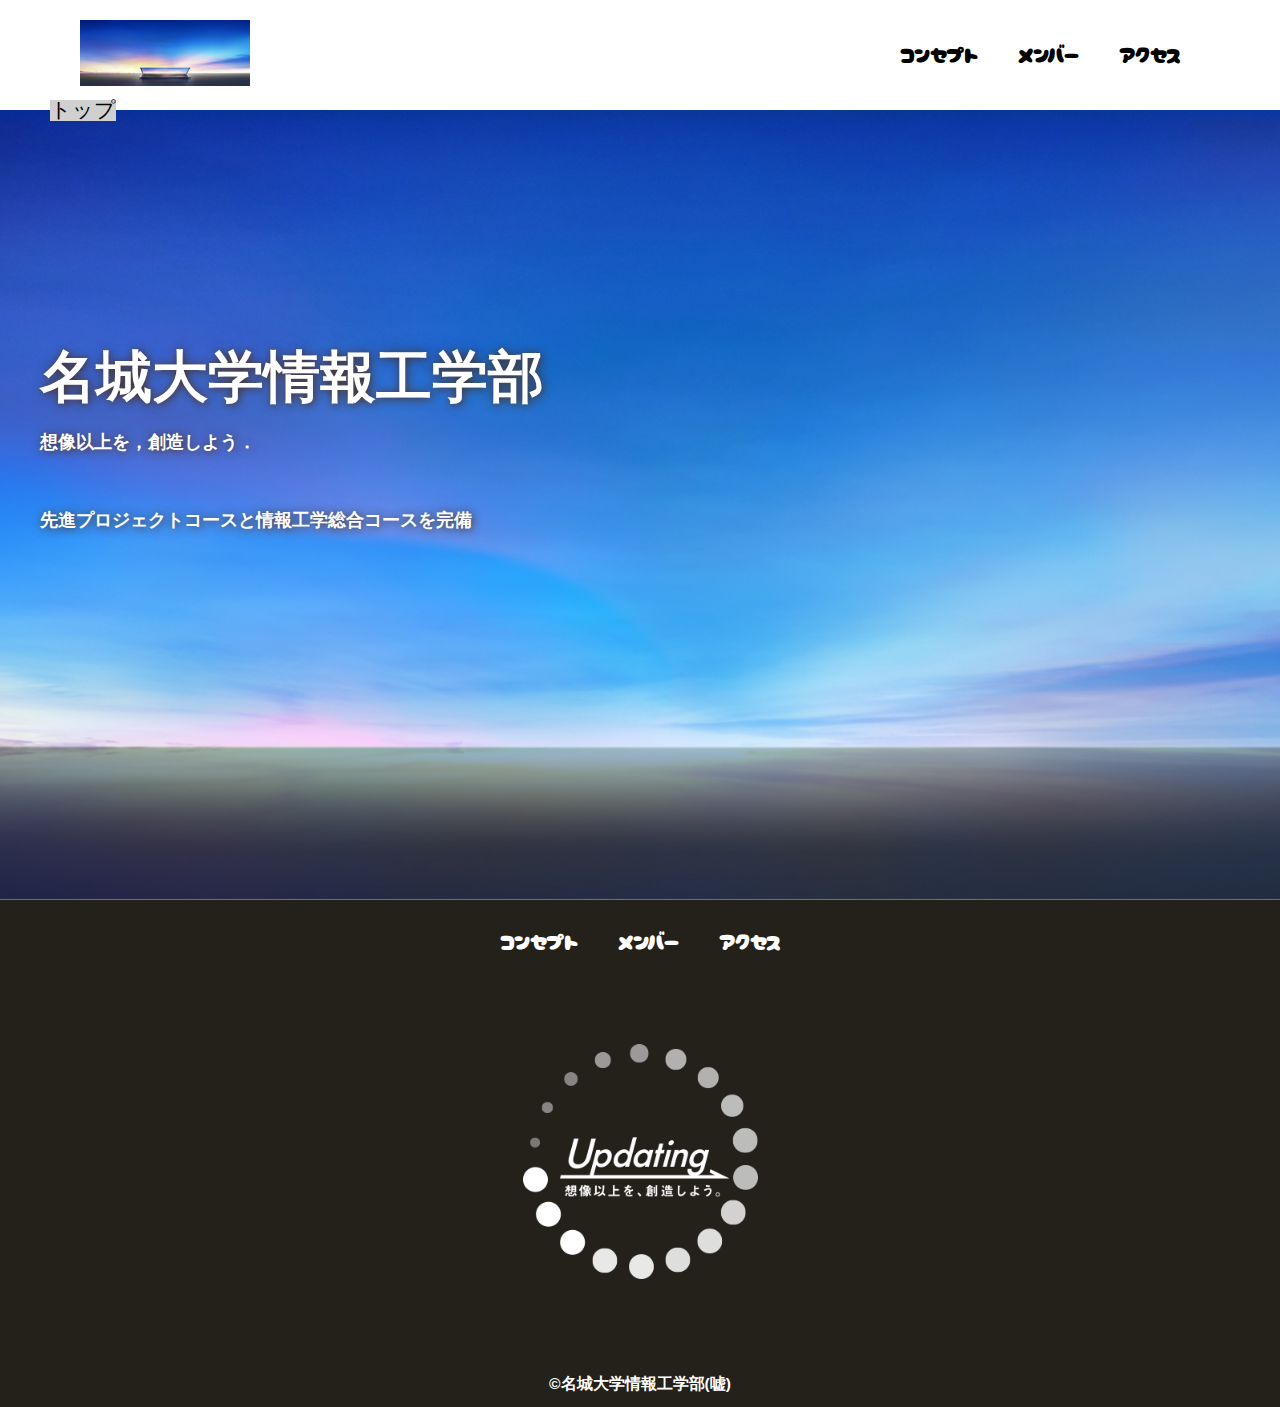
<file: 10 231205082/index.html>
<!DOCTYPE html>
<html>
    <head>
        <meta charset="UTF-8">
        <title>名城大学情報工学部非公式HP</title>
        <meta name="description" content="名城大学情報工学部非公式HP">
        <meta name="viewport" content="width=device-width">
        <script src="https://ajax.googleapis.com/ajax/libs/jquery/1.11.0/jquery.min.js"></script>
        <script src="js/script.js"></script>
        <link href="css/index.css" rel="stylesheet">
        <link rel="preconnect" href="https://fonts.googleapis.com">
        <link rel="preconnect" href="https://fonts.gstatic.com" crossorigin>
        <link href="https://fonts.googleapis.com/css2?family=Cherry+Bomb+One&display=swap" rel="stylesheet">    
    </head>
    <body>
        <header class="header">
            <div class="header-inner">
                <a class="header-logo" href="index.html">
                    <img src="images/common/logo.png" alt="ロゴ">
                </a>
                <button class="toggle-menu-button"></button>
                <div class="header-site-menu">
                    <nav class="site-menu">
                        <ul>
                            <li><a href="concept.html">コンセプト</a></li>
                            <li><a href="members.html">メンバー</a></li>
                            <li><a href="access.html">アクセス</a></li>
                        </ul>
                    </nav>
                </div>
            </div>
        </header>
        <main class="main">
            <nav class="floating">
                <ul>
                    <li><a href="#">トップ</a></li>
                </ul>
            </nav>
            <div class="first-view">
                <div class="first-view-text">
                    <h1>名城大学情報工学部</h1>
                    <p>想像以上を，創造しよう．</p>
                    <div class="lead">
                        <p>先進プロジェクトコースと情報工学総合コースを完備</p>
                    </div>
                </div>
            </div>
        </main>
        <footer class="footer">
            <nav class="site-menu">
                <ul>
                    <li><a href="concept.html">コンセプト</a></li>
                    <li><a href="members.html">メンバー</a></li>
                    <li><a href="access.html">アクセス</a></li>
                </ul>
            </nav>
            <a class="footer-logo" href="index.html">
                <img src="images/common/logo_footer.png" alt="ロゴ">
            </a>
            <p class="copyright"><small>&copy;名城大学情報工学部(嘘)</small></p>
        </footer>
    </body>
</html>
</file>
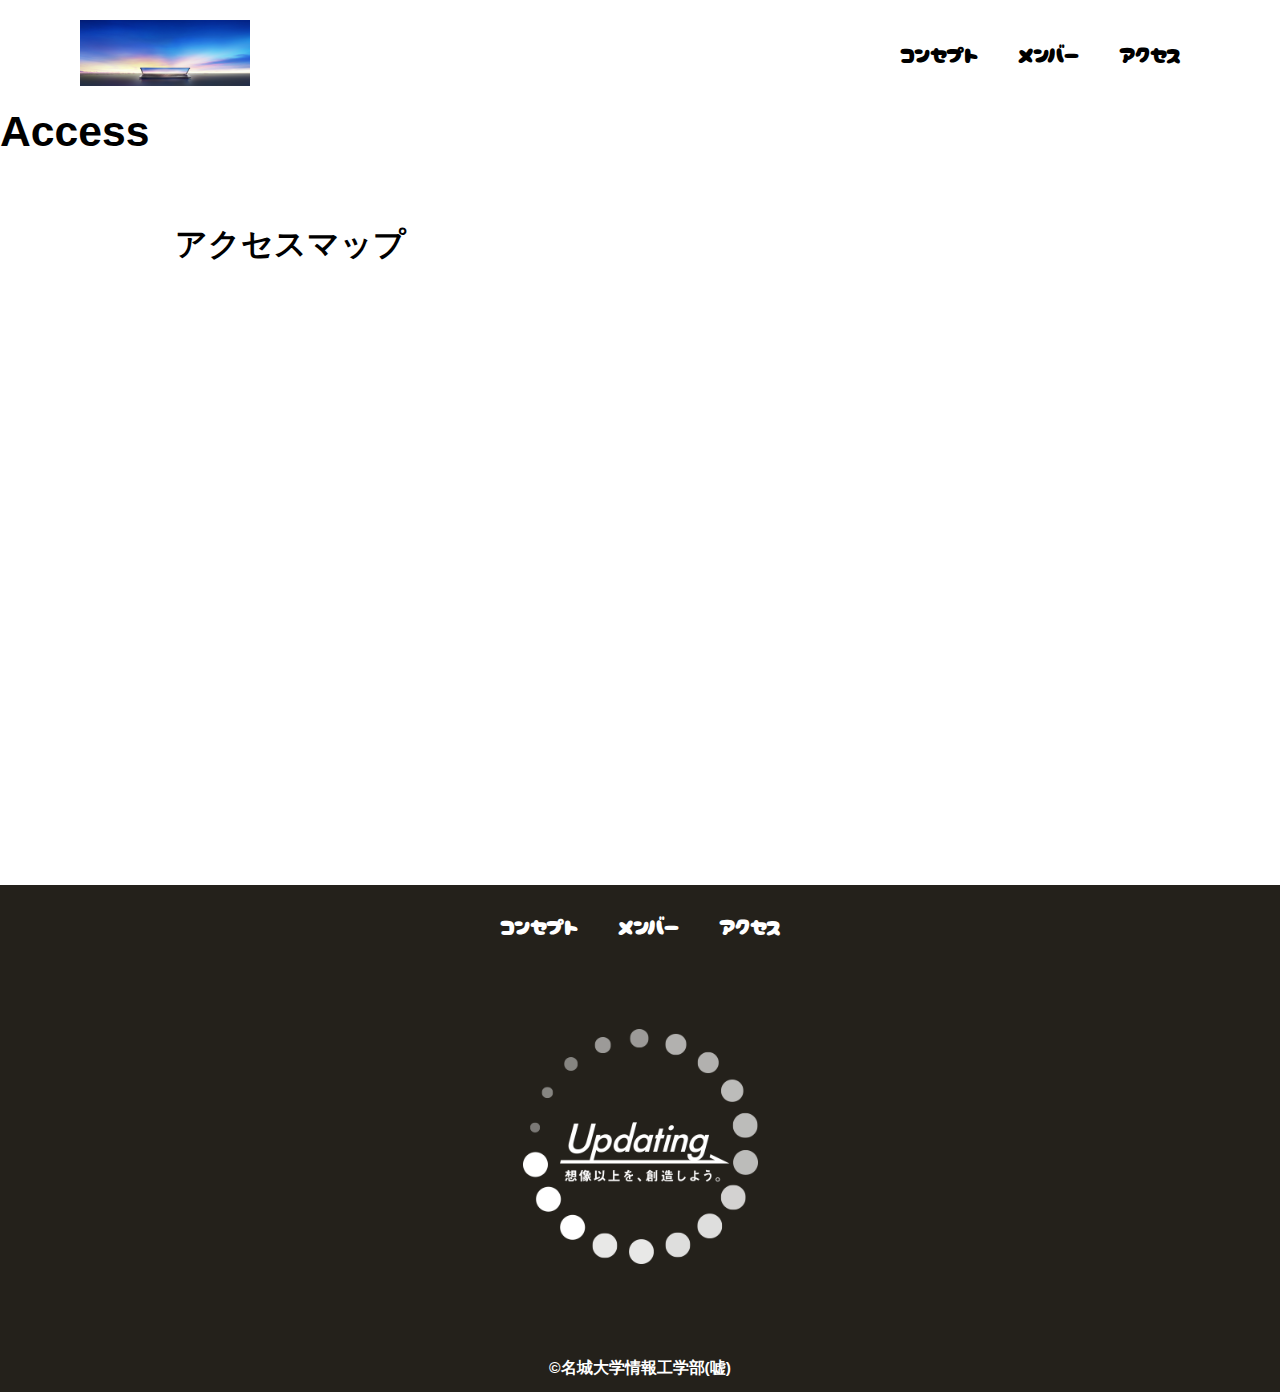
<file: 10 231205082/access.html>
<!DOCTYPE html>
<html>
    <head>
        <meta charset="UTF-8">
        <title>アクセス</title>
        <meta name="description" content="地図">
        <meta name="viewport" content="width=device-width">
        <script src="https://ajax.googleapis.com/ajax/libs/jquery/1.11.0/jquery.min.js"></script>
        <script src="js/script.js"></script>
        <link href="css/common.css" rel="stylesheet">
        <link href="css/access.css" rel="stylesheet">
        <link rel="preconnect" href="https://fonts.googleapis.com">
        <link rel="preconnect" href="https://fonts.gstatic.com" crossorigin>
        <link href="https://fonts.googleapis.com/css2?family=Cherry+Bomb+One&display=swap" rel="stylesheet">    
    </head>
    <body>
        <header class="header">
            <div class="header-inner">
                <a class="header-logo" href="index.html">
                    <img src="images/common/logo.png" alt="ロゴ">
                </a>
                <button class="toggle-menu-button"></button>
                <div class="header-site-menu">
                    <nav class="site-menu">
                        <ul>
                            <li><a href="concept.html">コンセプト</a></li>
                            <li><a href="members.html">メンバー</a></li>
                            <li><a href="access.html">アクセス</a></li>
                        </ul>
                    </nav>
                </div>
            </div>
        </header>
        <main class="main">
            <div class="title">
                <h1>Access</h1>
            </div>
            <div class="map">
                <h2>アクセスマップ</h2>
                <iframe src="https://www.google.com/maps/embed?pb=!1m18!1m12!1m3!1d3262.8855795525733!2d136.97552258901408!3d35.13452879478751!2m3!1f0!2f0!3f0!3m2!1i1024!2i768!4f13.1!3m3!1m2!1s0x60037ad5058b80e9%3A0x3651df670b800f72!2z44CSNDY4LTAwNzMg5oSb55-l55yM5ZCN5Y-k5bGL5biC5aSp55m95Yy65aGp6Yec5Y-j77yR5LiB55uu77yU77yR77yR!5e0!3m2!1sja!2sjp!4v1687417072023!5m2!1sja!2sjp" style="border:0;" allowfullscreen="" loading="lazy" referrerpolicy="no-referrer-when-downgrade"></iframe>
            </div>
        </main>
        <footer class="footer">
            <nav class="site-menu">
                <ul>
                    <li><a href="concept.html">コンセプト</a></li>
                    <li><a href="members.html">メンバー</a></li>
                    <li><a href="access.html">アクセス</a></li>
                </ul>
            </nav>
            <a class="footer-logo" href="index.html">
                <img src="images/common/logo_footer.png" alt="ロゴ">
            </a>
            <p class="copyright"><small>&copy;名城大学情報工学部(嘘)</small></p>
        </footer>
    </body>
</html>
</file>
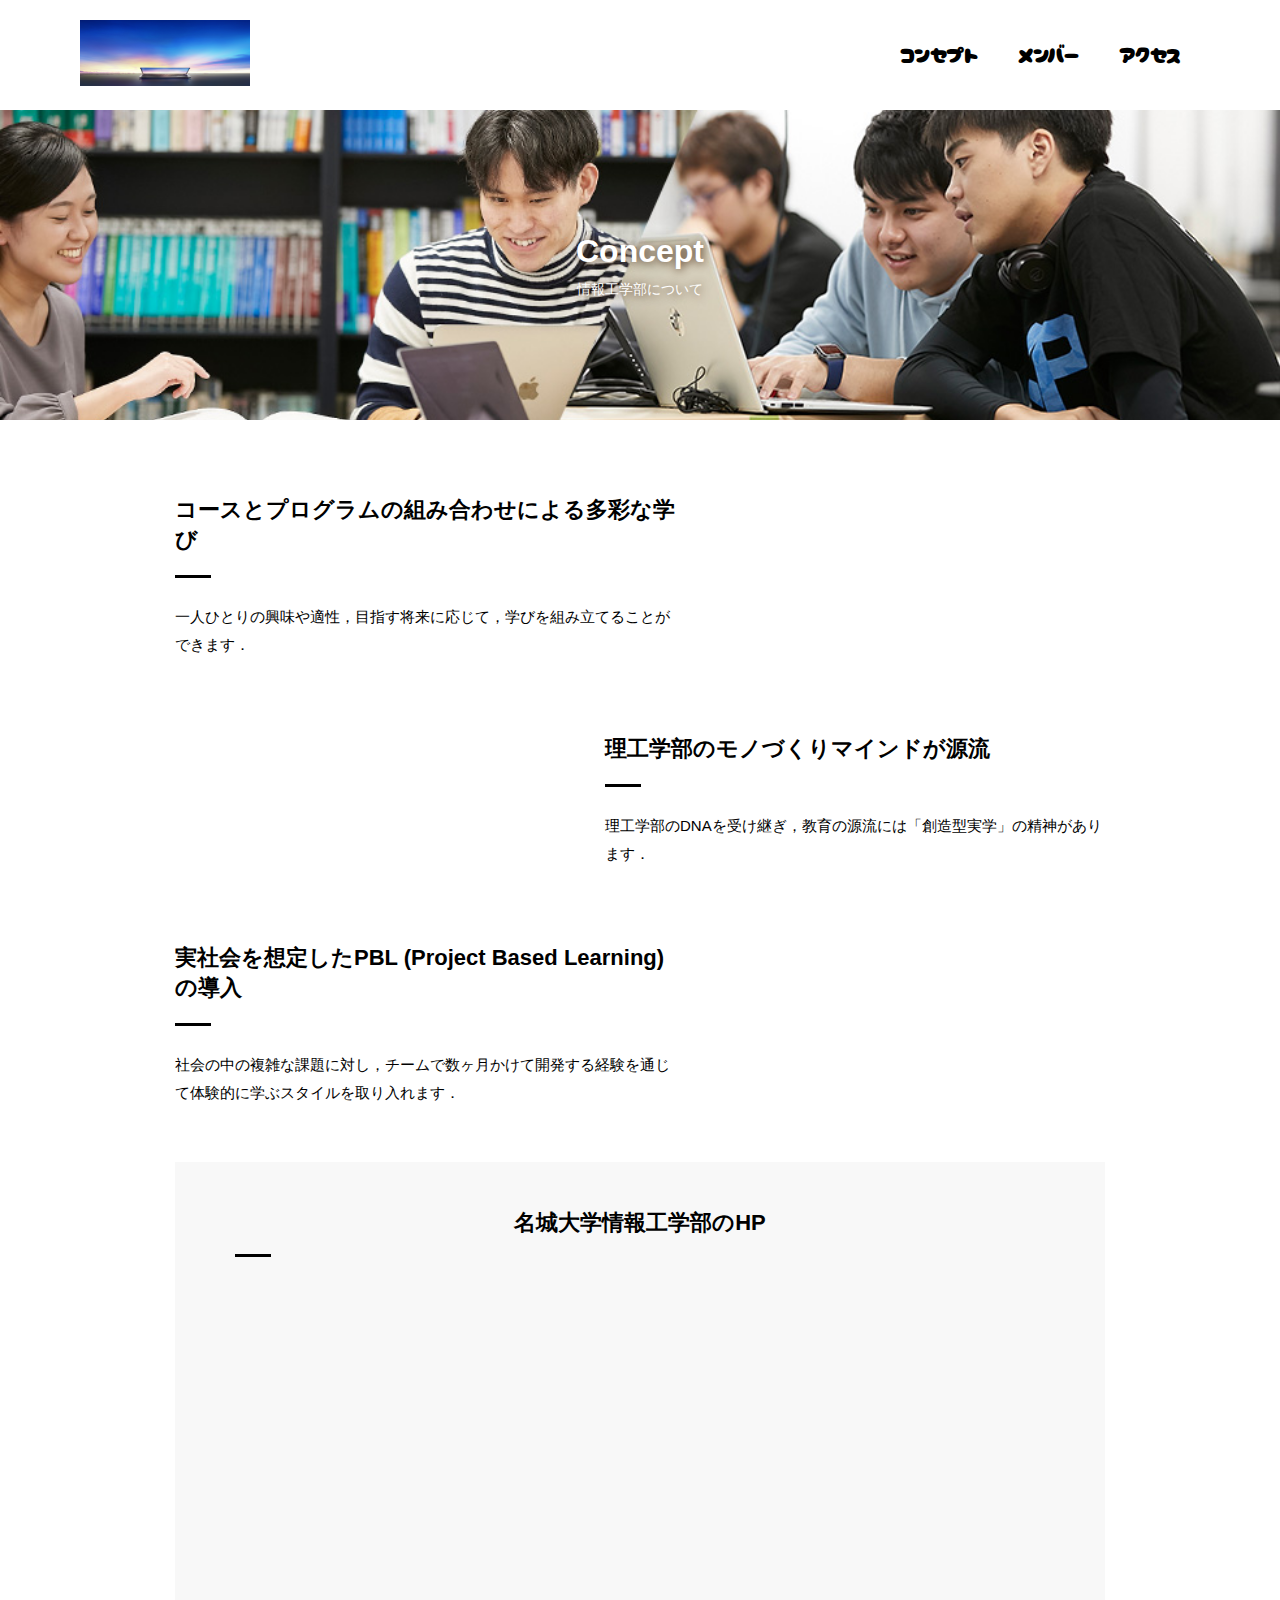
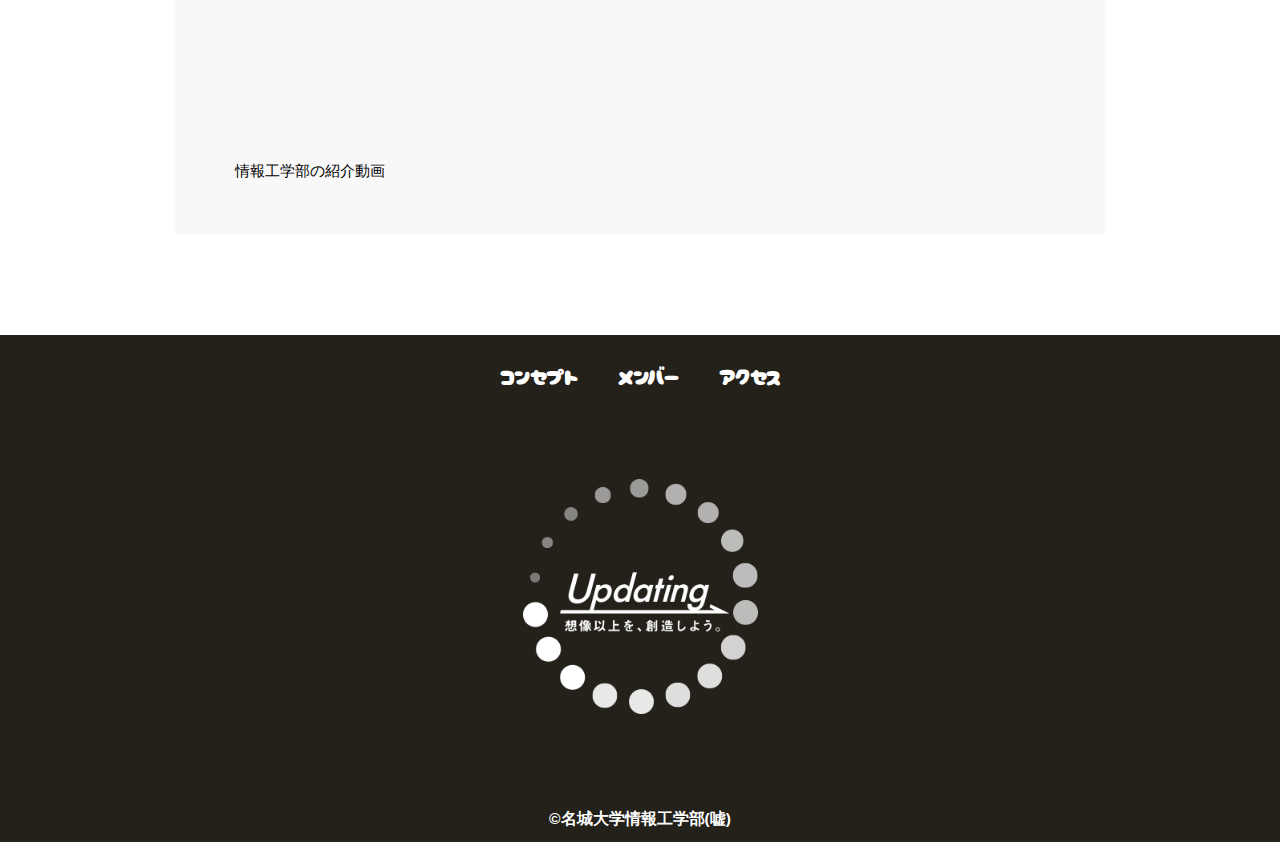
<file: 10 231205082/concept.html>
<!DOCTYPE html>
<html>
    <head>
        <meta charset="UTF-8">
        <title>コンセプト</title>
        <meta name="description" content="情報工学部のコンセプト">
        <meta name="viewport" content="width=device-width">
        <script src="https://ajax.googleapis.com/ajax/libs/jquery/1.11.0/jquery.min.js"></script>
        <script src="js/script.js"></script>
        <link href="css/common.css" rel="stylesheet">
        <link href="css/concept.css" rel="stylesheet">
        <link rel="preconnect" href="https://fonts.googleapis.com">
        <link rel="preconnect" href="https://fonts.gstatic.com" crossorigin>
        <link href="https://fonts.googleapis.com/css2?family=Cherry+Bomb+One&display=swap" rel="stylesheet">    
    </head>
    <body>
        <header class="header">
            <div class="header-inner">
                <a class="header-logo" href="index.html">
                    <img src="images/common/logo.png" alt="ロゴ">
                </a>
                <button class="toggle-menu-button"></button>
                <div class="header-site-menu">
                    <nav class="site-menu">
                        <ul>
                            <li><a href="concept.html">コンセプト</a></li>
                            <li><a href="members.html">メンバー</a></li>
                            <li><a href="access.html">アクセス</a></li>
                        </ul>
                    </nav>
                </div>
            </div>
        </header>
        <main class="main">
            <div class="title">
                <h1>Concept</h1>
                <p>情報工学部について</p>
            </div>
            <div class="feature">
                <div class="feature-text">
                    <h2>コースとプログラムの組み合わせによる多彩な学び</h2>
                    <p>
                        一人ひとりの興味や適性，目指す将来に応じて，学びを組み立てることができます．
                    </p>
                </div>
            </div>
            <div class="feature reverse">
                <div class="feature-text">
                    <h2>理工学部のモノづくりマインドが源流</h2>
                    <p>
                        理工学部のDNAを受け継ぎ，教育の源流には「創造型実学」の精神があります．
                    </p>
                </div>
            </div>
            <div class="feature">
                <div class="feature-text">
                    <h2>実社会を想定したPBL (Project Based Learning) の導入</h2>
                    <p>
                        社会の中の複雑な課題に対し，チームで数ヶ月かけて開発する経験を通じて体験的に学ぶスタイルを取り入れます．
                    </p>
                </div>
            </div>
            <div class="movie">
                <h2>名城大学情報工学部のHP</h2>
                <iframe src="https://www.youtube.com/embed/AxMAMQrBUtE?si=INJXAvHztVCLc47k" title="YouTube video player" frameborder="0" allow="accelerometer; autoplay; clipboard-write; encrypted-media; gyroscope; picture-in-picture; web-share" referrerpolicy="strict-origin-when-cross-origin" allowfullscreen></iframe>
                <p>情報工学部の紹介動画</p>
            </div>
        </main>
        <footer class="footer">
            <nav class="site-menu">
                <ul>
                    <li><a href="concept.html">コンセプト</a></li>
                    <li><a href="members.html">メンバー</a></li>
                    <li><a href="access.html">アクセス</a></li>
                </ul>
            </nav>
            <a class="footer-logo" href="index.html">
                <img src="images/common/logo_footer.png" alt="ロゴ">
            </a>
            <p class="copyright"><small>&copy;名城大学情報工学部(嘘)</small></p>
        </footer>
    </body>
</html>
</file>
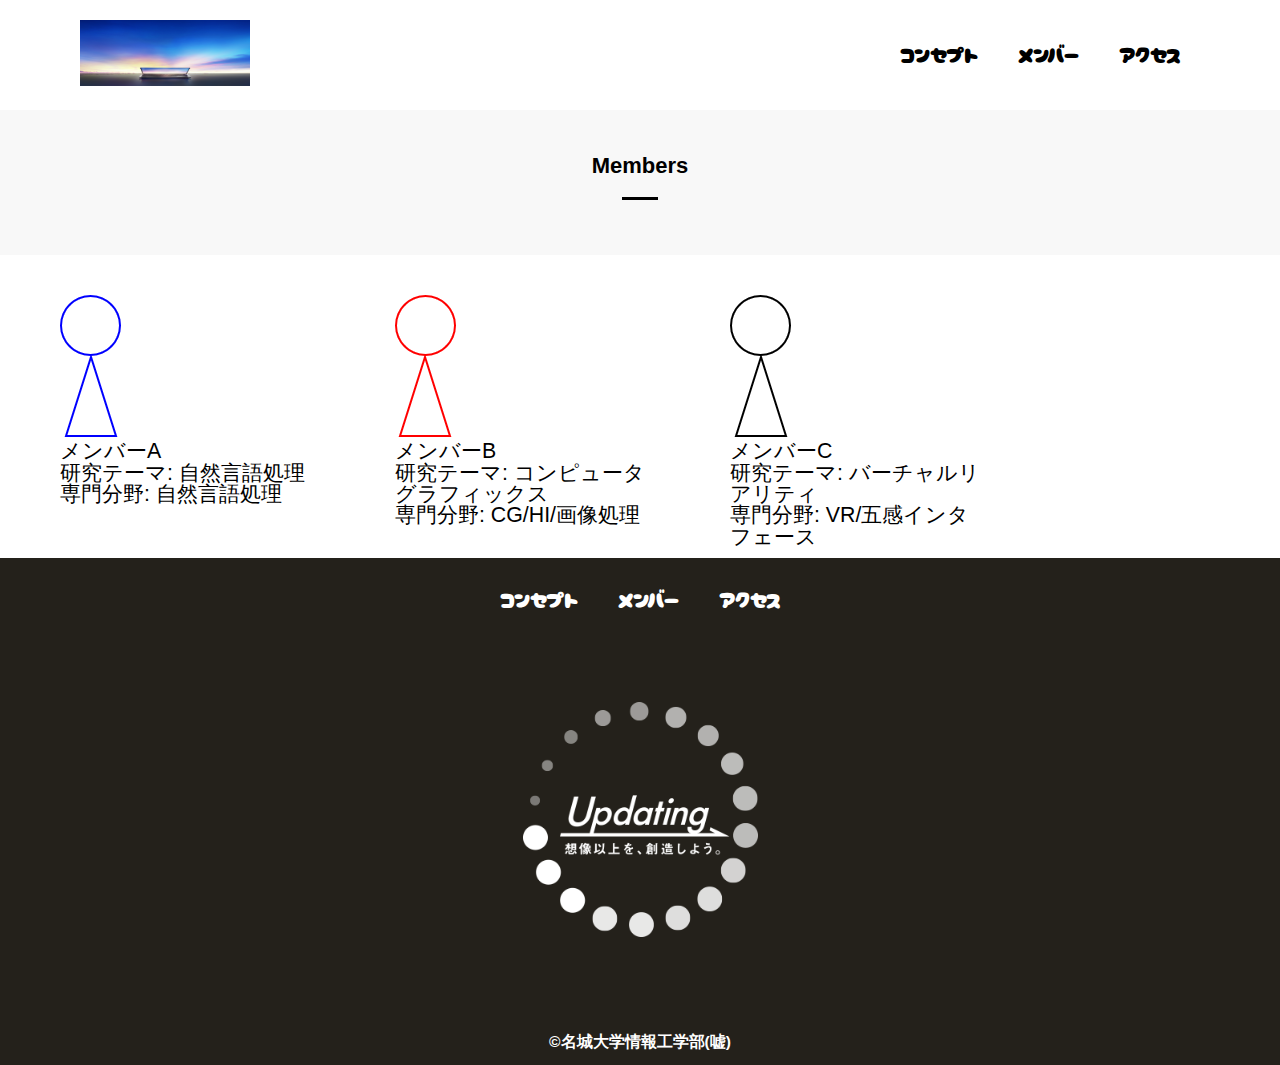
<file: 10 231205082/members.html>
<!DOCTYPE html>
<html>
    <head>
        <meta charset="UTF-8">
        <title>名城大学情報工学部非公式HP</title>
        <meta name="description" content="ページの概要">
        <meta name="viewport" content="width=device-width">
        <script src="https://ajax.googleapis.com/ajax/libs/jquery/1.11.0/jquery.min.js"></script>
        <script src="js/script.js"></script>
        <link href="css/common.css" rel="stylesheet">
        <link href="css/members.css" rel="stylesheet">
        <link rel="preconnect" href="https://fonts.googleapis.com">
        <link rel="preconnect" href="https://fonts.gstatic.com" crossorigin>
        <link href="https://fonts.googleapis.com/css2?family=Cherry+Bomb+One&display=swap" rel="stylesheet">    
    </head>
    <body>
        <header class="header">
            <div class="header-inner">
                <a class="header-logo" href="index.html">
                    <img src="images/common/logo.png" alt="ロゴ">
                </a>
                <button class="toggle-menu-button"></button>
                <div class="header-site-menu">
                    <nav class="site-menu">
                        <ul>
                            <li><a href="concept.html">コンセプト</a></li>
                            <li><a href="members.html">メンバー</a></li>
                            <li><a href="access.html">アクセス</a></li>
                        </ul>
                    </nav>
                </div>
            </div>
        </header>

        <!--フレックスボックスレイアウト-->
        <main class="main">
            <div class="members">
                <h2>Members</h2>
            </div>
            <ul class="member-list">
                <li>
                    <img src="images/members/member_A.png" alt="メンバーA">
                    <dl>
                        <dt>メンバーA</dt>
                        <dd>研究テーマ: 自然言語処理</dd>
                    </dl>
                    <p class="speciality">専門分野: 自然言語処理</p>       
                </li>
                <li>
                    <img src="images/members/member_B.png" alt="メンバーB">
                    <dl>
                        <dt>メンバーB</dt>
                        <dd>研究テーマ: コンピュータグラフィックス</dd>
                    </dl>
                    <p class="speciality">専門分野: CG/HI/画像処理</p>  
                </li>
                <li>
                    <img src="images/members/member_C.png" alt="メンバーC">
                    <dl>
                        <dt>メンバーC</dt>
                        <dd>研究テーマ: バーチャルリアリティ</dd>
                    </dl>
                    <p class="speciality">専門分野: VR/五感インタフェース</p>    
                </li>
            </ul>
        </main>

        <footer class="footer">
            <nav class="site-menu">
                <ul>
                    <li><a href="concept.html">コンセプト</a></li>
                    <li><a href="members.html">メンバー</a></li>
                    <li><a href="access.html">アクセス</a></li>
                </ul>
            </nav>
            <a class="footer-logo" href="index.html">
                <img src="images/common/logo_footer.png" alt="ロゴ">
            </a>
            <p class="copyright"><small>&copy;名城大学情報工学部(嘘)</small></p>
        </footer>
    </body>
</html>
</file>
<file: 10 231205082/css/index.css>
@charset "utf-8";

nav.floating {
    position: absolute;
    top: 100px;
    left: 50px;
    background-color: #d0d0d0;
}

.first-view {
    height: calc(100vh - 110px);
    background-image: url(../images/index/bg_main.jpg);
    background-repeat: no-repeat;
    background-position: center center;
    background-size: cover;
    display: flex;
    align-items: center;
}

.first-view-text {
    width: 100%;
    max-width: 1200px;
    margin-left: auto;
    margin-right: auto;
    padding-left: 40ox;
    padding-bottom: 80px;
    color: #ffffff;
    font-weight: bold;
    text-shadow: 1px 1px 10px #4b2c14;
}

.first-view-text h1 {
    font-family: "Montserrat", sans-serif;
    font-size: 56px;
    line-height: 72px;
}

.first-view-text p {
    font-size: 18px;
    margin-top: 20px;
}

.lead {
    max-width: 1200px;
    margin: 60px auto;
}

*,
::before,
::after {
    padding: 0;
    margin: 0;
    box-sizing: border-box;
}

ul, ol {
    list-style: none;
}

a {
    color: inherit;
    text-decoration: none;
}

body {
    font-family: sans-serif;
    font-size: 16pt;
    color: #000000;
    line-height: 1;
    background-color: #ffffff;
}

img {
    max-width: 100%;
}

.header-inner {
    max-width: 1200px;
    height: 110px;
    margin-left: auto;
    margin-right: auto;
    padding-left: 40px;
    padding-right: 40px;
    display: flex;
    justify-content: space-between;
    align-items: center;
}

.toggle-menu-button {
    display: none;
}

.header-logo {
    display: block;
    width: 170px;
}

.site-menu ul {
    display: flex;
}

.site-menu ul li {
    margin-left: 20px;
    margin-right: 20px;
}

.site-menu ul li a {
    font-family: 'Cherry Bomb One', cursive;
}

@media (max-width: 800px) {
    .site-menu ul {
        display: block;
        text-align: center;
    }

    .site-menu li {
        margin-top: 20px;
    }

    .header {
        position: fixed;
        top: 0;
        left: 0;
        right: 0;
        background-color: #ffffff;
        height: 50px;
        z-index: 10;
        box-shadow: 0 3px 6px rgba(0, 0, 0, 0.1);
    }

    .header-inner {
        padding-left: 20px;
        padding-right: 20px;
        height: 100%;
        position: relative;
    }

    .header-site-menu {
        position: absolute;
        top: 100%;
        left: 0;
        right: 0;
        color: #ffffff;
        background-color: #736e62;
        padding-top: 30px;
        padding-bottom: 50px;
        display: none;
    }

    .header-site-menu.is-show {
        display: block;
    }

    .header-logo {
        width: 100px;
    }

    .main {
        padding-top: 50px;;
    }

    .footer-logo {
        margin-top: 60px;
    }

    .copyright {
        margin-top: 50px;
    }

    .toggle-menu-button {
        display: block;
        width: 44px;
        height: 34px;
        background-image: url(../images/common/icon-menu.png);
        background-size: 50%;
        background-position: center;
        background-repeat: no-repeat;
        background-color: transparent;
        border: none;
        border-radius: 0;
        outline: none;
    }
}
.footer {
    color: #ffffff;
    background-color: #24211b;
    padding-top: 30px;
    padding-bottom: 15px;
    display: flex;
    flex-direction: column;
    align-items: center;
}

.footer-logo {
    display: block;
    width: 235px;
    margin-top: 90px;
}

.copyright {
    font-size: 14pt;
    font-weight: bold;
    margin-top: 90px;
}
</file>
<file: 10 231205082/css/common.css>
@charset "utf-8";

*,
::before,
::after {
    padding: 0;
    margin: 0;
    box-sizing: border-box;
}

ul, ol {
    list-style: none;
}

a {
    color: inherit;
    text-decoration: none;
}

body {
    font-family: sans-serif;
    font-size: 16pt;
    color: #000000;
    line-height: 1;
    background-color: #ffffff;
}

img {
    max-width: 100%;
}

.header-inner {
    max-width: 1200px;
    height: 110px;
    margin-left: auto;
    margin-right: auto;
    padding-left: 40px;
    padding-right: 40px;
    display: flex;
    justify-content: space-between;
    align-items: center;
}

.toggle-menu-button {
    display: none;
}

.header-logo {
    display: block;
    width: 170px;
}

.site-menu ul {
    display: flex;
}

.site-menu ul li {
    margin-left: 20px;
    margin-right: 20px;
}

.site-menu ul li a {
    font-family: 'Cherry Bomb One', cursive;
}

@media (max-width: 800px) {
    .site-menu ul {
        display: block;
        text-align: center;
    }

    .site-menu li {
        margin-top: 20px;
    }

    .header {
        position: fixed;
        top: 0;
        left: 0;
        right: 0;
        background-color: #ffffff;
        height: 50px;
        z-index: 10;
        box-shadow: 0 3px 6px rgba(0, 0, 0, 0.1);
    }

    .header-inner {
        padding-left: 20px;
        padding-right: 20px;
        height: 100%;
        position: relative;
    }

    .header-site-menu {
        position: absolute;
        top: 100%;
        left: 0;
        right: 0;
        color: #ffffff;
        background-color: #736e62;
        padding-top: 30px;
        padding-bottom: 50px;
        display: none;
    }

    .header-site-menu.is-show {
        display: block;
    }

    .header-logo {
        width: 100px;
    }

    .main {
        padding-top: 50px;;
    }

    .footer-logo {
        margin-top: 60px;
    }

    .copyright {
        margin-top: 50px;
    }

    .toggle-menu-button {
        display: block;
        width: 44px;
        height: 34px;
        background-image: url(../images/common/icon-menu.png);
        background-size: 50%;
        background-position: center;
        background-repeat: no-repeat;
        background-color: transparent;
        border: none;
        border-radius: 0;
        outline: none;
    }
}

.footer {
    color: #ffffff;
    background-color: #24211b;
    padding-top: 30px;
    padding-bottom: 15px;
    display: flex;
    flex-direction: column;
    align-items: center;
}

.footer-logo {
    display: block;
    width: 235px;
    margin-top: 90px;
}

.copyright {
    font-size: 14pt;
    font-weight: bold;
    margin-top: 90px;
}

@media (max-width: 800px) {
    .site-menu ul {
        display: block;
        text-align: center;
    }

    .site-menu li {
        margin-top: 20px;
    }

    .header {
        position: fixed;
        top: 0;
        left: 0;
        right: 0;
        background-color: #ffffff;
        height: 50px;
        z-index: 10;
        box-shadow: 0 3px 6px rgba(0, 0, 0, 0.1);
    }

    .header-inner {
        padding-left: 20px;
        padding-right: 20px;
        height: 100%;
    }

    .header-logo {
        width: 100px;
    }

    .main {
        padding-top: 50px;
    }

    .footer-logo {
        margin-top: 60px;
    }

    .copyright {
        margin-top: 50px;
    }
}
</file>
<file: 10 231205082/css/access.css>
.map {
    width: 930px;
    max-width: 90%;
    margin-top: 75px;
    margin-left: auto;
    margin-right: auto;
}

.map iframe {
    display: block;
    width: 100%;
    height: 600px;
    margin-top: 25px;
}
</file>
<file: 10 231205082/css/concept.css>
/*背景画像*/
.title {
    height: 310px;
    background-image: url(../images/concept/bg-main.jpg);
    background-repeat: no-repeat;
    background-position: center center;
    background-size: cover;
    display: flex;
    flex-direction: column;
    justify-content: center;
    align-items: center;
    color: #ffffff;
    text-shadow: 1px 1px 10px #4b2c14;
}

/*見出し*/
.title h1 {
    font-family: 'Montserrat', sans-serif;
    font-size: 32px;
    font-weight: bold;
}

/*サブタイトル*/
.title p {
    font-size: 14px;
    margin-top: 15px;
}

/*コンセプトエリア（幅と最大幅、上下/左右の表示位置）*/
.feature {
    display: flex;
    flex-direction: column;
    justify-content: space-between;
    width: 930px;
    max-width: 90%;
    margin-top: 75px;
    margin-left: auto;
    margin-right: auto;
    align-items: flex-start;
}

/*テキストエリア*/
.feature-text {
    max-width: 500px;
    margin-right: 40px;
}

/*2つ目のエリアを左右反転*/
/*reverseクラスを左右反転*/
.reverse {
    flex-direction: row-reverse;
}

/*左右の余白を反転*/
.reverse .feature-text {
    margin-left: 40px;
    margin-right: 0;
}

/*中見出しのスタイル（feature-textクラスにのみ反映）*/
.feature-text h2 {
    font-size: 22px;
    font-weight: bold;
    line-height: 30px;
}

/*見出しの下に短い下線*/
.feature-text h2::after {
    content: "";
    display: block;
    width: 36px;
    height: 3px;
    background-color: #000000;
    margin-top: 20px;
}

/*コンセプト文のスタイル（feature-textクラスにのみ反映）*/
.feature-text p {
    font-size: 15px;
    line-height: 28px;
    margin-top: 25px;
}

/*動画エリアのスタイル*/
.movie {
    width: 930px;
    max-width: 90%;
    background-color: #f8f8f8;
    padding: 50px 60px;
    margin-top: 55px;
    margin-left: auto;
    margin-right: auto;
}

/*動画エリアの見出しのスタイル*/
.movie h2 {
    font-size: 22px;
    font-weight: bold;
    text-align: center;
}

/*見出しの下に短い下線*/
.movie h2::after {
    content: "";
    display: block;
    width: 36px;
    height: 3px;
    background-color: #000000;
    margin-top: 20px;
}

/*動画の大きさと上部の余白*/
.movie iframe {
    display: block;
    width: 100%;
    height: 450px;
    margin-top: 30px;
}

/*動画説明文のスタイル*/
.movie p {
    font-size: 15px;
    line-height: 28px;
    margin-top: 20px;
}

/*フッターの上部に余白*/
.footer {
    margin-top: 100px;
}
</file>
<file: 10 231205082/css/members.css>
.members {
    background-color: #f8f8f8;
    padding-top: 45px;
    padding-bottom: 55px;
}

.members h2 {
    font-size: 22px;
    font-weight: bold;
    text-align: center;
}

.members h2::after {
    content: "";
    display: block;
    width: 36px;
    height: 3px;
    background-color: #000000;
    margin-top: 20px;
    margin-left: auto;
    margin-right: auto;
}

.member-list {
    display: flex;
    padding-top: 40px;
    padding-bottom: 10px;
    padding-left: 60px;
    padding-right: 60px;
    overflow: scroll;
}

.member-list li {
    flex-shrink: 0;
    width: 260px;
    margin-left: 75px;
}

.member-list li:first-child {
    margin-left: 0;
}

@media (max-width: 800px) {
    .member-list {
        padding-left: 20px;
        padding-right: 20px;
    }

    .member-list li {
        width: 220px;
        margin-left: 30px;
    }
}
</file>
